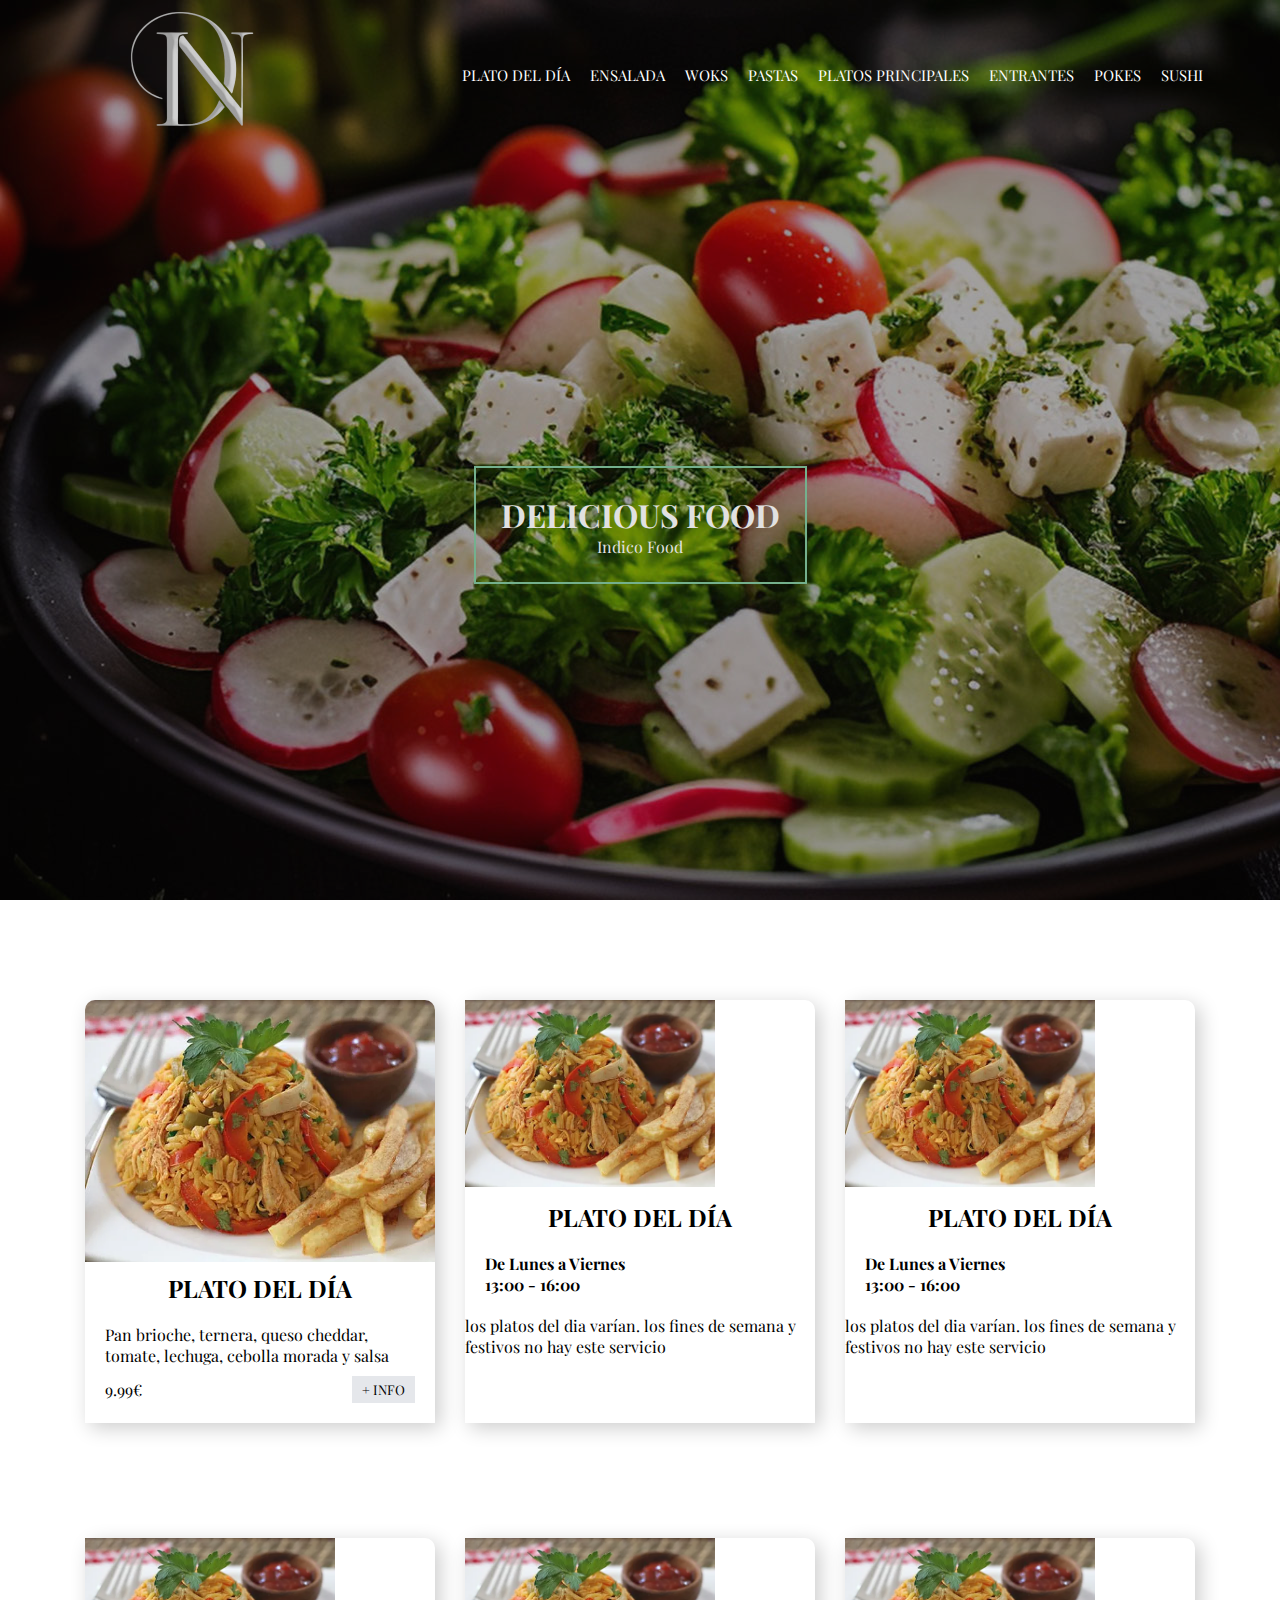
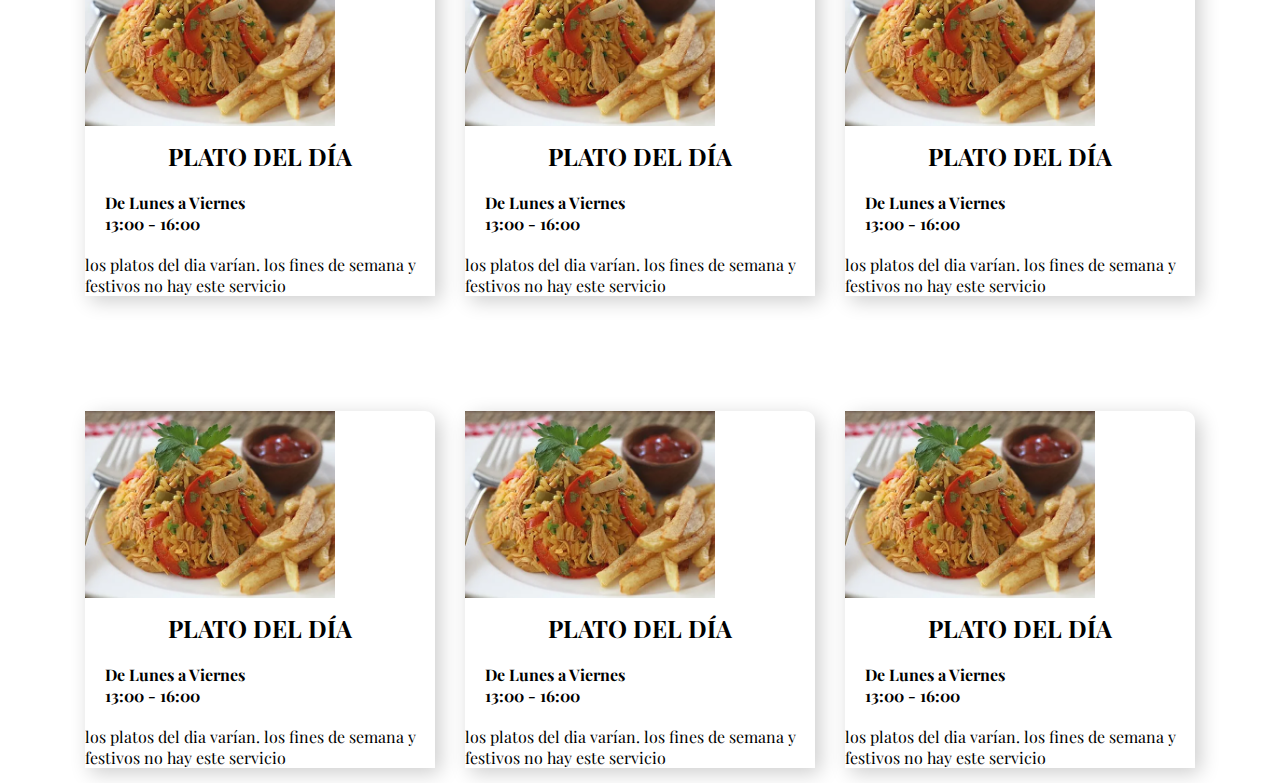
<file: index.html>
<!DOCTYPE html>
<html lang="en">
  <head>
    <meta charset="UTF-8" />
    <meta name="viewport" content="width=device-width, initial-scale=1.0" />
    <title>proyecto</title>
    <link rel="preconnect" href="https://fonts.googleapis.com" />
    <link rel="preconnect" href="https://fonts.gstatic.com" crossorigin />
    <link
      href="https://fonts.googleapis.com/css2?family=Playfair+Display&display=swap"
      rel="stylesheet"
    />
    <link rel="stylesheet" href="estilos.css" />
  </head>
  <body>
    <!--menu-->

    <div class="container__logo__menu">
      <div class="container__menu__inicio">
        <!-- PRIMER LOGO-->

        <div>
          <img
            class="logo__img"
            src="img/logodndn-removebg-preview.png"
            alt="es el logo"
          />
        </div>

        <!---->

        <nav>
          <ul class="menuprincipal">
            <!--primera seccion-->
            <li>
              <a href="">PLATO DEL DÍA </a>
              <ul class="nono">
                <li><a href="">Ver plato del dia </a></li>
              </ul>
            </li>

            <!--seccion 2-->
            <li>
              <a href="">ENSALADA</a>
              <ul class="nono">
                <li><a href="">ENSALADA BURRATA</a></li>
                <li><a href="">ENSALADA CÉSAR Y POLLO</a></li>
                <li><a href="">ENSALADA CÉSAR Y LANGOSTINOS</a></li>
                <li><a href="">ENSALADA DE SALMÓN Y AGUACATE</a></li>
              </ul>
            </li>

            <!--seccion3-->
            <li>
              <a href="">WOKS</a>
              <ul class="nono">
                <li><a href="">DE POLLO</a></li>
                <li><a href="">WOK DE LANGOSTINOS</a></li>
                <li><a href="">WOK VEGANO</a></li>
              </ul>
            </li>
            <!--section4-->
            <li>
              <a href="">PASTAS</a>
              <ul class="nono">
                <li><a href="">SPAGUETIS BOLOÑESA</a></li>
                <li><a href="">MACARRONES BOSCAILA</a></li>
              </ul>
            </li>
            <!--section5-->
            <li>
              <a href="">PLATOS PRINCIPALES</a>
              <ul class="nono">
                <li><a href="">SALMÓN A LA PLANCHA </a></li>
                <li><a href="">PECHUGA DE POLLO</a></li>
                <li><a href="">ENTRAÑA DE TERNERA</a></li>
                <li><a href="">HAMBURGUESA 100% TERNERA CASERA</a></li>
                <li><a href="">SANDWICH CLUB</a></li>
                <li><a href="">SANDWICH DE SALMÓN</a></li>
              </ul>
              <!--section6-->
            </li>
            <li>
              <a href="">ENTRANTES</a>
              <ul class="nono">
                <li><a href="">HUMMUS LIBANÉS CASERO</a></li>
                <li><a href="">EDAMAME</a></li>
                <li><a href="">GYOZAS DE POLLO Y VERDURAS</a></li>
                <li><a href="">ROLLITOS DE LANGOSTINOS</a></li>
                <li><a href="">BONIATO FRITO CON TRUFA</a></li>
                <li><a href="">FINGERS DE POLLO CASERO</a></li>
                <li><a href="">WAKAME</a></li>
                <li><a href="">TATAKI DE SALMÓN</a></li>
              </ul>
            </li>
            <!--section7-->
            <li>
              <a href="">POKES</a>
              <ul class="nono">
                <li><a href="">POKE DE SALMÓN</a></li>
                <li><a href="">POKE DE POLLO</a></li>
                <li><a href="">POKE DE GAMBAS</a></li>
                <li><a href="">POKE VEGANO</a></li>
              </ul>
            </li>
            <!--section8-->
            <li>
              <a href="">SUSHI</a>
              <ul class="nono">
                <li><a href="">SAKE</a></li>
                <li><a href="">FUTOMAKI</a></li>
                <li><a href="">EBI TEMPURA</a></li>
                <li><a href="">MAKI VEGANO</a></li>
                <li><a href="">TEMPURA</a></li>
                <li><a href="">CALIFORNIA ROLL</a></li>
              </ul>
            </li>
          </ul>
        </nav>
        <img class="luu" src="img/megas.jpg" alt="megas" />
      </div>

      <!--LOGO CENTRAL-->
      <div class="logo__central">
        <stron class="logo__container">
          <h1>DELICIOUS FOOD</h1>
          <p>Indico Food</p>
        </strong>
      </div>
    </div>

    <!--intento de carta-->

    <div class="cart">
      <!--ONE-->

      <div class="cart__container">
        <div class="img__platos">
          <img src="img/plato del dia.webp" alt="es un plato de comida " />
        </div>
        <h2>PLATO DEL DÍA</h2>
        <div class="informacion">
          <p>
            Pan brioche, ternera, queso cheddar, tomate, lechuga, cebolla morada
            y salsa
          </p>

          <div class="price">
            <p>9.99€</p>
            <button>+ INFO</button>
          </div>
        </div>

      </div>

      <!--TWO-->
      <div class="cart__container">
        <div class="img">
          <img
            src="img/plato del dia.webp"
            alt="es un plato de comida"
            width="250px"
          />
        </div>

        <h2>PLATO DEL DÍA</h2>

        <div class="informacion">
          <strong
            ><p class="cart__prueba">
              De Lunes a Viernes <br />13:00 - 16:00
            </p></strong
          >
        </div>

        <div class="description">
          <p>
            los platos del dia varían. los fines de semana y festivos no hay
            este servicio
          </p>
        </div>
      </div>

      <!--THREE-->

      <div class="cart__container">
        <div class="img">
          <img
            src="img/plato del dia.webp"
            alt="es un plato de comida"
            width="250px"
          />
        </div>

        <h2>PLATO DEL DÍA</h2>

        <div class="informacion">
          <strong
            ><p class="cart__prueba">
              De Lunes a Viernes <br />13:00 - 16:00
            </p></strong
          >
        </div>

        <div class="description">
          <p>
            los platos del dia varían. los fines de semana y festivos no hay
            este servicio
          </p>
        </div>
      </div>

      <!--FOUR-->
      <div class="cart__container">
        <div class="img">
          <img
            src="img/plato del dia.webp"
            alt="es un plato de comida"
            width="250px"
          />
        </div>

        <h2>PLATO DEL DÍA</h2>

        <div class="informacion">
          <strong
            ><p class="cart__prueba">
              De Lunes a Viernes <br />13:00 - 16:00
            </p></strong
          >
        </div>

        <div class="description">
          <p>
            los platos del dia varían. los fines de semana y festivos no hay
            este servicio
          </p>
        </div>
      </div>

      <!--FIVE-->
      <div class="cart__container">
        <div class="img">
          <img
            src="img/plato del dia.webp"
            alt="es un plato de comida"
            width="250px"
          />
        </div>

        <h2>PLATO DEL DÍA</h2>

        <div class="informacion">
          <strong
            ><p class="cart__prueba">
              De Lunes a Viernes <br />13:00 - 16:00
            </p></strong
          >
        </div>

        <div class="description">
          <p>
            los platos del dia varían. los fines de semana y festivos no hay
            este servicio
          </p>
        </div>
      </div>

      <!--SIX-->
      <div class="cart__container">
        <div class="img">
          <img
            src="img/plato del dia.webp"
            alt="es un plato de comida"
            width="250px"
          />
        </div>

        <h2>PLATO DEL DÍA</h2>

        <div class="informacion">
          <strong
            ><p class="cart__prueba">
              De Lunes a Viernes <br />13:00 - 16:00
            </p></strong
          >
        </div>

        <div class="description">
          <p>
            los platos del dia varían. los fines de semana y festivos no hay
            este servicio
          </p>
        </div>
      </div>

      <!--SEVEN-->
      <div class="cart__container">
        <div class="img">
          <img
            src="img/plato del dia.webp"
            alt="es un plato de comida"
            width="250px"
          />
        </div>

        <h2>PLATO DEL DÍA</h2>

        <div class="informacion">
          <strong
            ><p class="cart__prueba">
              De Lunes a Viernes <br />13:00 - 16:00
            </p></strong
          >
        </div>

        <div class="description">
          <p>
            los platos del dia varían. los fines de semana y festivos no hay
            este servicio
          </p>
        </div>
      </div>

      <!--EIGHT-->
      <div class="cart__container">
        <div class="img">
          <img
            src="img/plato del dia.webp"
            alt="es un plato de comida"
            width="250px"
          />
        </div>

        <h2>PLATO DEL DÍA</h2>

        <div class="informacion">
          <strong
            ><p class="cart__prueba">
              De Lunes a Viernes <br />13:00 - 16:00
            </p></strong
          >
        </div>

        <div class="description">
          <p>
            los platos del dia varían. los fines de semana y festivos no hay
            este servicio
          </p>
        </div>
      </div>

      <!--NINE-->
      <div class="cart__container">
        <div class="img">
          <img
            src="img/plato del dia.webp"
            alt="es un plato de comida"
            width="250px"
          />
        </div>

        <h2>PLATO DEL DÍA</h2>

        <div class="informacion">
          <strong
            ><p class="cart__prueba">
              De Lunes a Viernes <br />13:00 - 16:00
            </p></strong
          >
        </div>

        <div class="description">
          <p>
            los platos del dia varían. los fines de semana y festivos no hay
            este servicio
          </p>
        </div>
      </div>
    </div>

    <!--FIN DE CARTAS-->

    <!--
    <article>
        <p>hola amor</p>
        <p>hola amor</p>
        <footer>
            <p>hola bebe </p>
            <p>hola bebe </p>
            <p>hola bebe </p>
        </footer>
    </article>
-->

    <!--
        <div class="cards">
            <div class="head">
                <div class="img">
                    <img src="img/ensalda1.webp" alt="es una ensalada">
                </div>
            </div>
        </div>
        
    <div class="descripcion">
        <h3>Ensaladas</h3>
        <h4>Ensalada burrata</h4>
        <p>.................13,90€</p>
        <div class="ver">
            <a href="">saber mas</a>
        </div>

    </div>
-->
  </body>
</html>
</file>
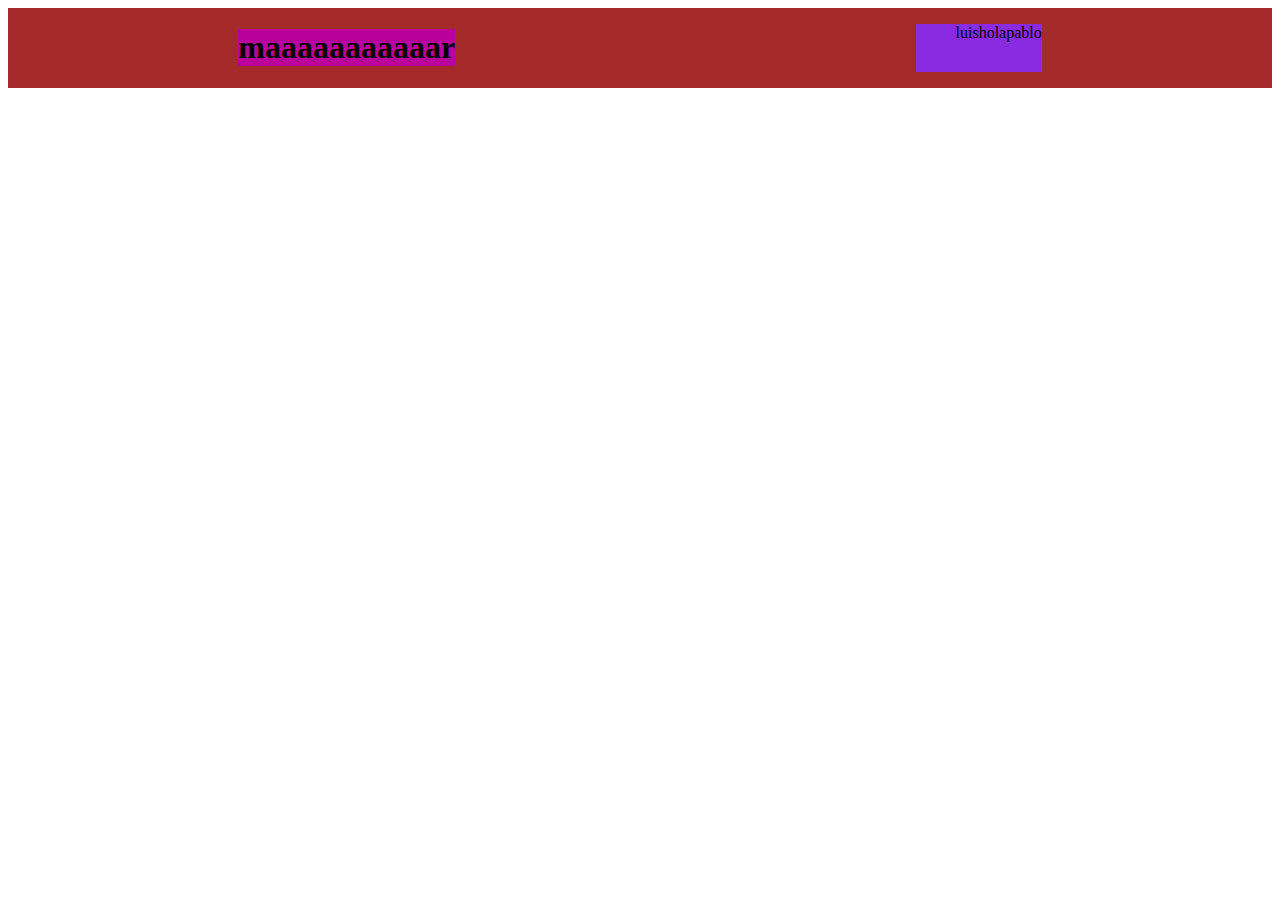
<file: pepe.html>
<!DOCTYPE html>
<html lang="en">
  <head>
    <meta charset="UTF-8" />
    <meta name="viewport" content="width=device-width, initial-scale=1.0" />
    <title>Document</title>
    <style>
.meme {
    justify-content:flex-end;
    flex-wrap: wrap;
    background-color: blueviolet;
    list-style: none;
    display: flex;
}
h1{
    background-color: rgb(186, 0, 155);
}
div{
    display: flex;
    background-color: brown;
    justify-content: space-around;
}


    </style>
  </head>
  <body>
    <div>

        <h1> maaaaaaaaaaar</h1>
    <ul class="meme">
        <li >luis</li>
        <li >hola</li>
        <li >pablo</li>
    </div>
    </ul>
  </body>
</html>
</file>
<file: estilos.css>
* {
padding: 0;
margin: 0;
box-sizing: border-box;
font-family: 'Playfair Display', serif;
}


/*FONDO*/
body{
background-color:#ffffff;
}

/* TODO EL CONTENIDO */

.nav{
    flex-wrap: wrap;
    display: flex;
    
}

/* MENÚ - FONDO IMG*/

.container__logo__menu{
    background-image: url(img/salad1.jpg);
    height: 100vh;
    background-repeat: no-repeat;
    background-size: cover;
 }
 .container__menu__inicio{
     display: flex;
     justify-content: space-around;
     align-items: center;
     height: 150px;
     background-color: rgba(10, 9, 8, 0.376);
 } 

 /*LOGO CENTRAL*/


.logo__central {
    background-color: rgba(10, 9, 8, 0.376);
    height: calc(100vh - 150px);
    justify-content: center;
    display: flex;
    flex-direction: column;
    align-items: center;
}
.logo__container {
   border: 2px solid #74b08d;
   padding: 25px;
   color: #e1e1e1;
   }
   
.logo__central p{
    display: flex;
    justify-content: center;
}

/*PRIMER LOGO*/

.logo__img{
width: 250px;
}


/* PARTE DEL MENU */
 li{
    list-style: none;
   
}

.menuprincipal{  
    flex-wrap: wrap;
    display: flex;
   font-size: 15px;
   
}

.menuprincipal li a{
    padding: 15px 10px;
    color:white;
    text-decoration: none;
}

/*LINKS*/

.nono{
    display: none;
}





/*CARTAS*//*CARTAS*//*CARTAS*//*CARTAS*//*CARTAS*//*CARTAS*/

.cart__container{
    width: 350px;
    margin: 15px;
    margin-top: 100px;
   background-color:#ffffff;
   border-radius: 10px 10px 0px 0px;
}

.cart__container h2{
margin-top: 10px;
}

.cart__container {
    box-shadow: 5px 5px 20px rgba(0,0, 0, 0.2);
}

.cart{
   flex-wrap: wrap;
   display: flex;
   justify-content: center;
   color: #000000;
   
}
 .img__platos{
     display: flex;
     justify-content: center;
     flex-wrap: wrap;
    
 }
 .img__platos img{
    width: 350px;
    border-radius: 10px 10px 0px 0px ;
 }
H2{
    justify-content: center;
    display: flex;
    margin-bottom: 15px;
}


.informacion{
    margin: 20px ;
}

/*BOTON*//*BOTON*//*BOTON*//*BOTON*/

button{
    color: #000000;
    background-color: #e5e7eb ;
    border:none;
    padding: 5px 10px; 
    /* box-shadow: 5px 5px 20px rgba(0, 0, 0, 0.4); */
}
button:hover{
 box-shadow: 5px 5px 20px rgba(1, 2, 1, 0.4);
}

.price{
    display: flex;
    align-items: center;
   justify-content: space-between;
   margin-top: 10px;

}






/*article>p{
    color: blue;
}
article>footer{
    color: blueviolet;
}*/




@media (width<400px) {
    nav{
        display: none;
        
    }
    .luu{
        display: block;
    }
}

@media (width>400px) {

    .luu{
        display: none;
    }
}
</file>
